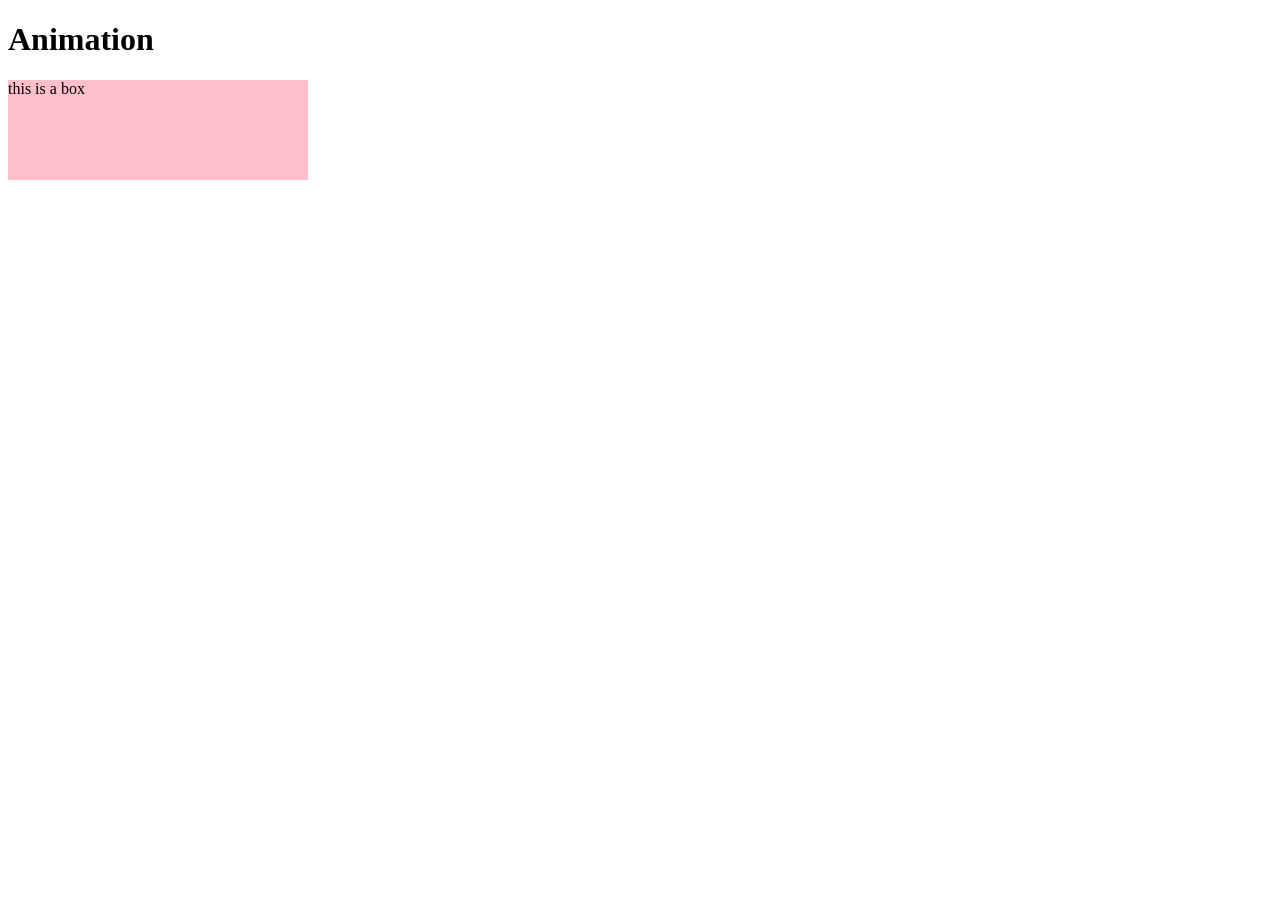
<file: Animation in CSS/index.html>
<!DOCTYPE html>
<html lang="en">
<head>
    <meta charset="UTF-8">
    <meta name="viewport" content="width=device-width, initial-scale=1.0">
    <title>Animation in CSS</title>
    <link rel="stylesheet" href="style.css" />
</head>
<body>
    <h1>Animation</h1>
    <div class="box">this is a box</div>
</body>
</html>
</file>
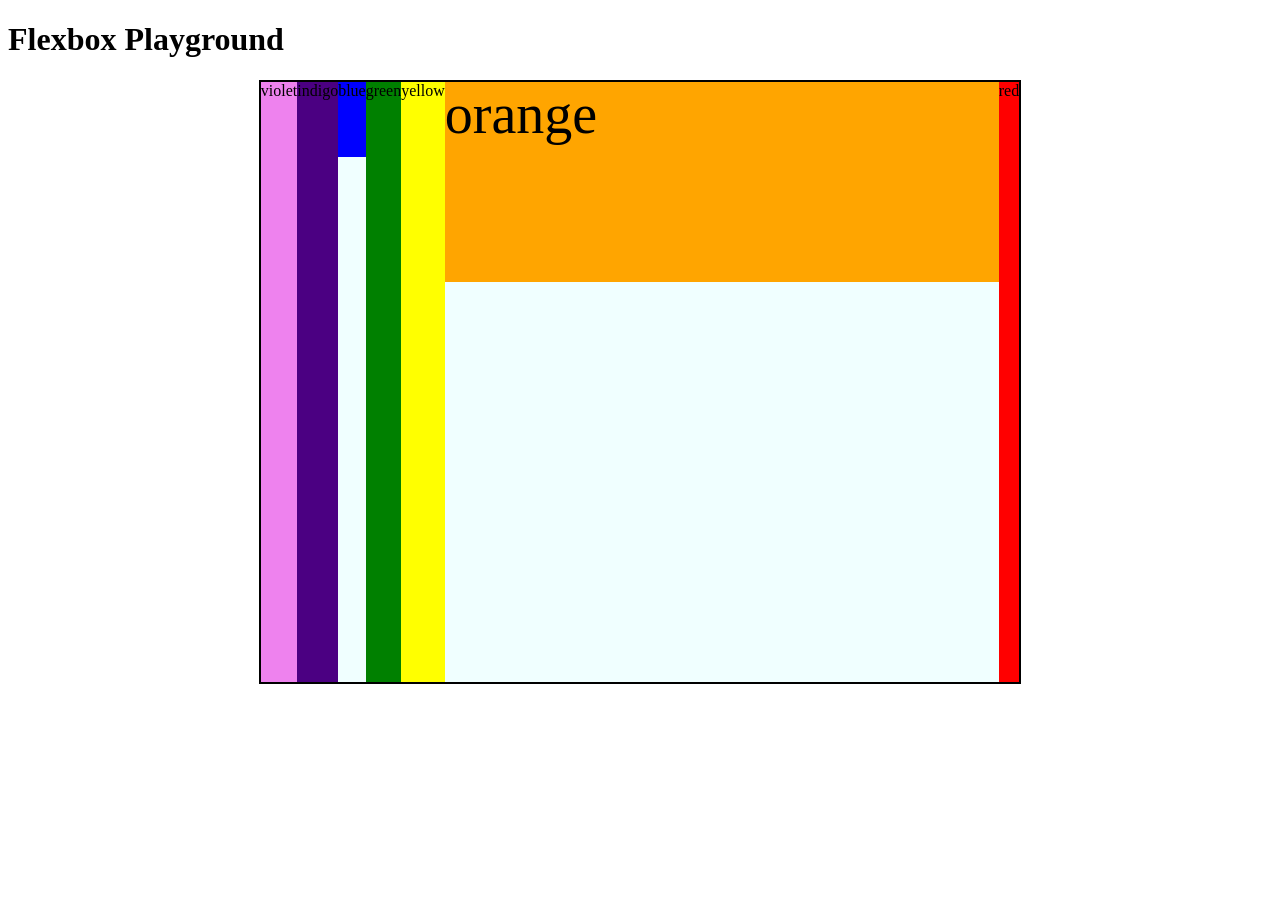
<file: Flexbox/index.html>
<!DOCTYPE html>
<html lang="en">
<head>
    <meta charset="UTF-8">
    <meta name="viewport" content="width=device-width, initial-scale=1.0">
    <title>Flexbox</title>
    <link rel="stylesheet" href="style.css"/>
</head>
<body>
    <h1>Flexbox Playground</h1>
    <div id="container">
        <div style="background-color: violet;">violet</div>
        <div style="background-color: indigo;">indigo</div>
        <div id="blue" style="background-color: blue; height: 75px;">blue</div>
        <div style="background-color: green;">green</div>
        <div style="background-color: yellow;">yellow</div>
        <div id="org" style="background-color: orange; height: 200px; font-size: 3.5em;">orange</div>
        <div style="background-color:  red;">red</div>
    </div>
</body> 
</html>
</file>
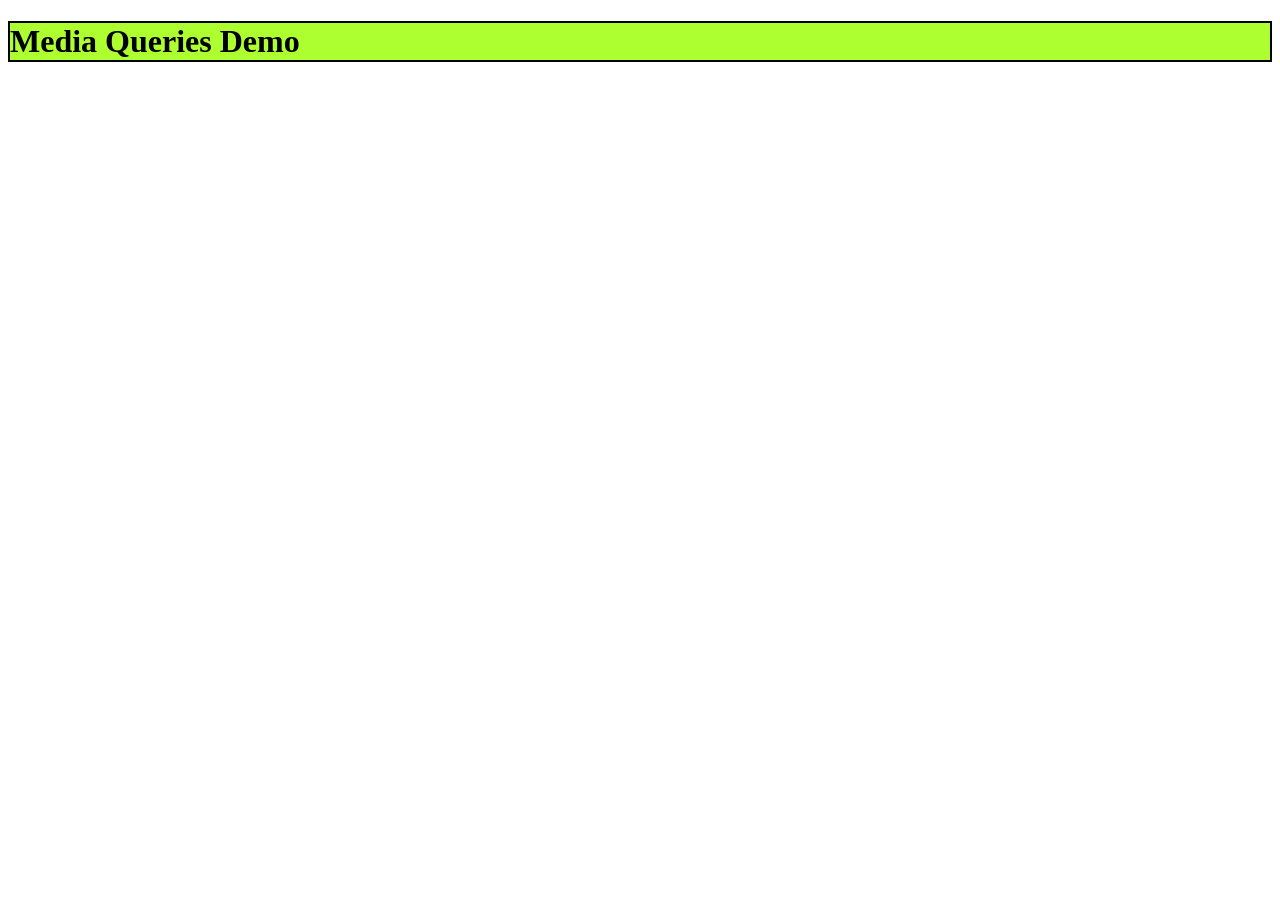
<file: Media Queries/index.html>
<!DOCTYPE html>
<html lang="en">
<head>
    <meta charset="UTF-8">
    <meta name="viewport" content="width=device-width, initial-scale=1.0">
    <title>Media Queries</title>
    <link rel="stylesheet" href="style.css">
</head>
<body>
    <h1>Media Queries Demo</h1>
    <div></div>
</body>
</html>
</file>
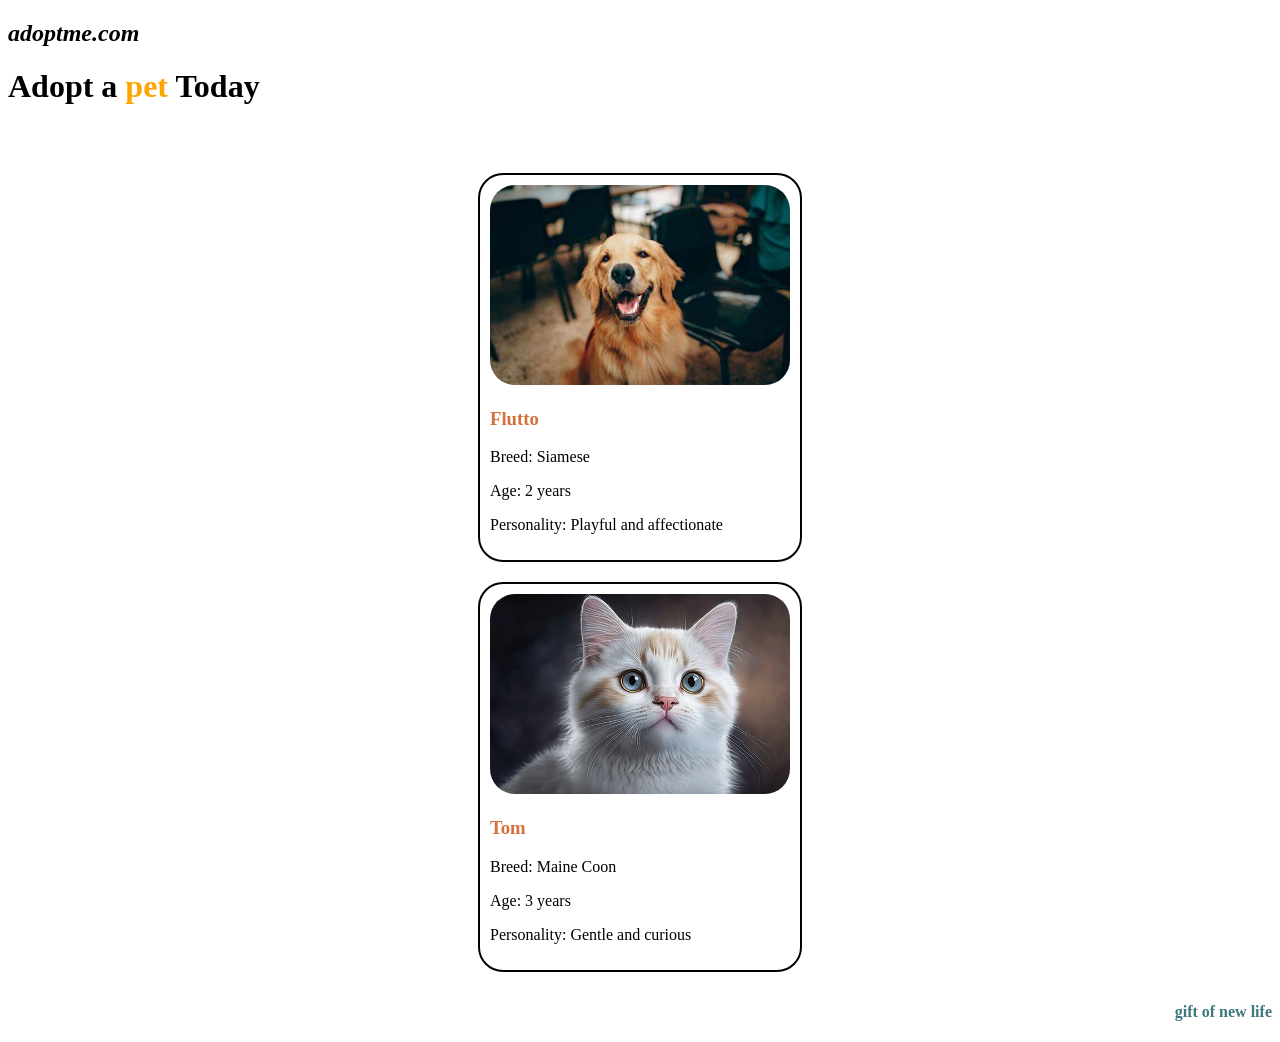
<file: Pet Adoption Page/index.html>
<!DOCTYPE html>
<html lang="en">
<head>
    <meta charset="UTF-8">
    <meta name="viewport" content="width=device-width, initial-scale=1.0">
    <title>Pet Adoption Page</title>
    <link rel="stylesheet" href="style.css" />
</head>
<body>
<h2><i>adoptme.com</i></h2>
<h1>Adopt a <span>pet</span> Today</h1>
<br/><br/>
<div id="pets">
    <div class="card">
        <img src="Fluttoo.jpg" alt="Flutto" />
        <h3>Flutto</h3>
        <p>Breed: Siamese</p>
        <p>Age: 2 years</p>
        <p>Personality: Playful and affectionate</p>
    </div>
</div>    
<div id="pets">
    <div class="card">
        <img src="tom.jpg" alt="Tom" />
        <h3>Tom</h3>
        <p>Breed: Maine Coon</p>
        <p>Age: 3 years</p>
        <p>Personality: Gentle and curious</p>
    </div>
</div>    
<h4>gift of new life</h4>
</body>
</html>
</file>
<file: Animation in CSS/style.css>
.box {
    height: 100px;
    width: 300px;
    background-color: pink;

    /* animation-name: fontAnimation;
    animation-duration: 2s;
    animation-delay: 0;
    animation-iteration-count: 3;
    animation-direction: alternate; */

    /* animation-name: colorAnimate;
    animation-duration: 2s;
    animation-delay: 0;
    animation-iteration-count: infinite;
    animation-direction: normal; */

    /* animation-name: widthAnimate;
    animation-duration: 3s;
    animation-delay: 0;
    animation-iteration-count: infinite;
    animation-direction: normal; */

    animation: colhAnimate 4s ease-in 0s 2 normal;
}

@keyframes colhAnimate {
    0% {
        width: 10px;
        background-color: green;
    }
    50% {
        width: 400px;
        background-color: blue;
        border-radius: 15px;
    }
    80% {
        background-color: red;
    }
    100% {
        background-color: chocolate;
    }
}

@keyframes fontAnimation {
    from {
        font-size: 20px;
    }
    to {
        font-size: 40px;
    }
}

@keyframes colorAnimate {
    from {
        background-color: green;
    }
    to {
        background-color: blue;
    }
}
</file>
<file: Flexbox/style.css>
#container  {
    height: 600px;
    width: 60%;
    background-color: azure;
    margin: 10px  auto;
    border: 2px  solid black;
    display: flex; 
    flex-direction: row;
    justify-content: flex-start;
    /* flex-wrap: wrap; */
    /* align-items: baseline; */
    align-content: flex-start;
    


#org {
    align-self: flex-start;
    /* flex-basis: 50px; */
    /* flex-grow: 1; */
    flex: 2 2 100px;

}
#blue {
    /* flex-basis: 400px; */
    /* flex-grow: 3;
    max-width: 400px; */
    flex-shrink: 1;
}

h1 {
    text-align: center;
}

#container div {
    height: 100px;
    width: 50px;
    color:white;
    text-align: center;
    font-size: 1.5em;
}
</file>
<file: Media Queries/style.css>
h1{
    background-color: yellow;
    border: 2px solid black;
}

@media (width: 400px) {
    h1 {
        background-color: red;
        color:white;
    }
div {
    height: 100px;
    width: 100px;
    background-color: blue;
 }
}
 @media (min-width: 700px) {
    h1 {
        background-color: greenyellow;
    }
 }

 @media (max-width: 200px) {
    h1{
        background-color: pink;
    }
 }
</file>
<file: Pet Adoption Page/style.css>
.card {
    width: 300px;
    border: 2px solid black;
    border-radius: 25px;
    padding: 10px;
    margin: 10px;
    
}

img {
    width: 100%;
    border-radius: 25px;
}

h3 {
    color: #d56f3e;
}

span {
    color: orange;
}

h4 {
    text-align: right;
    color:#3c787e;
}
 
#pets {
    display: flex;
    justify-content: space-evenly;
}
</file>
